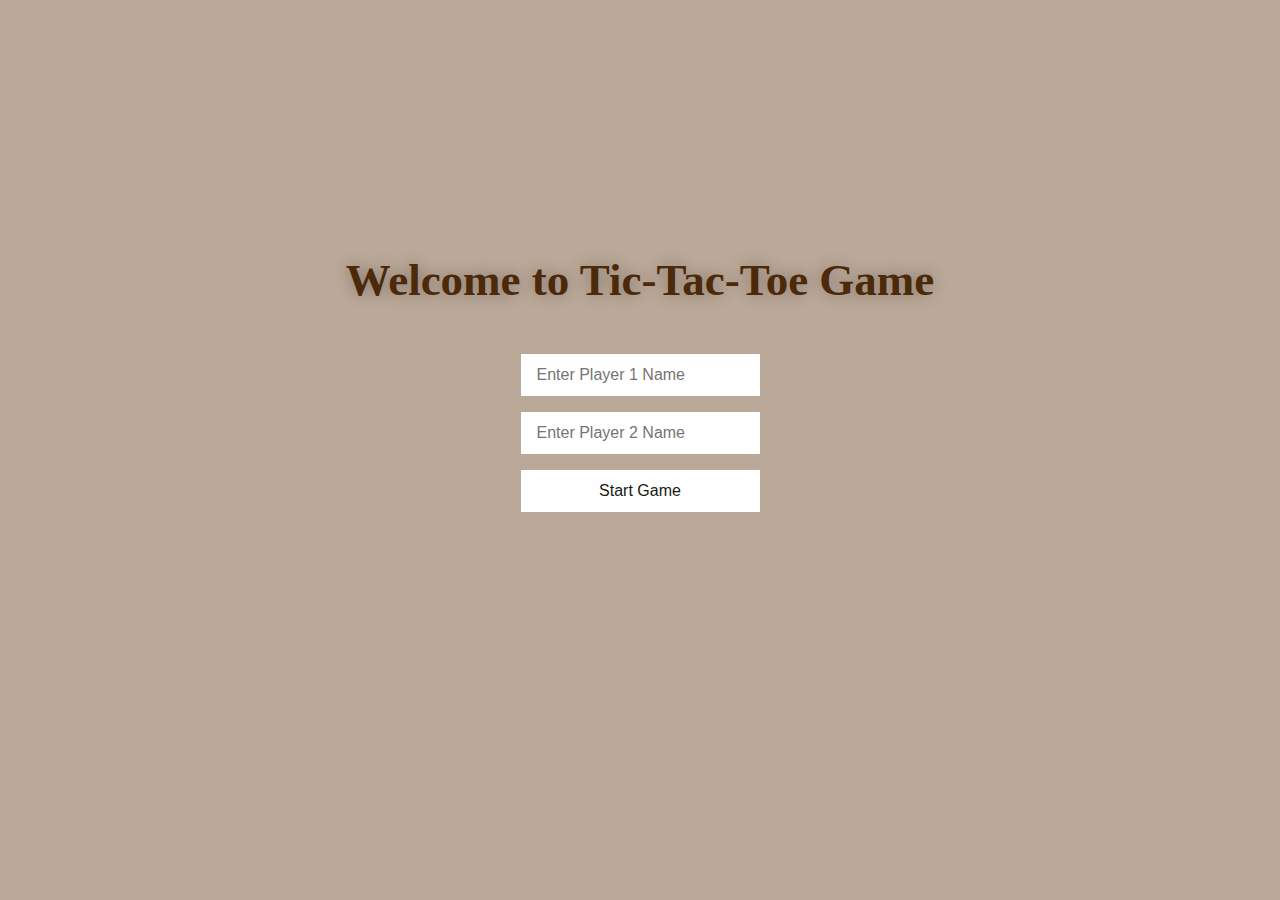
<file: index.html>
<!DOCTYPE html>
<html lang="en">
<head>
  <meta charset="UTF-8"/>
  <meta name="viewport" content="width=device-width,initial-scale=1.0"/>
  <title>Tic-Tac-Toe — Welcome</title>
  <link rel="stylesheet" href="styles.css"/>
</head>
<body>
  <main class="home">
    <h1><b>Welcome to Tic-Tac-Toe Game</b></h1>
    <div class="player-inputs">
      <input type="text" id="player1" placeholder="Enter Player 1 Name"/>
      <input type="text" id="player2" placeholder="Enter Player 2 Name"/>
      <button id="start-btn">Start Game</button>
    </div>
  </main>

  <script>
    document.getElementById('start-btn').addEventListener('click', () => {
      const p1 = document.getElementById('player1').value.trim() || 'Player 1';
      const p2 = document.getElementById('player2').value.trim() || 'Player 2';
      localStorage.setItem('p1', p1);
      localStorage.setItem('p2', p2);
      // clear any old result
      localStorage.removeItem('result');
      window.location.href = 'game.html';
    });
  </script>
  <script src="home.js"></script>

</body>
</html>
</file>
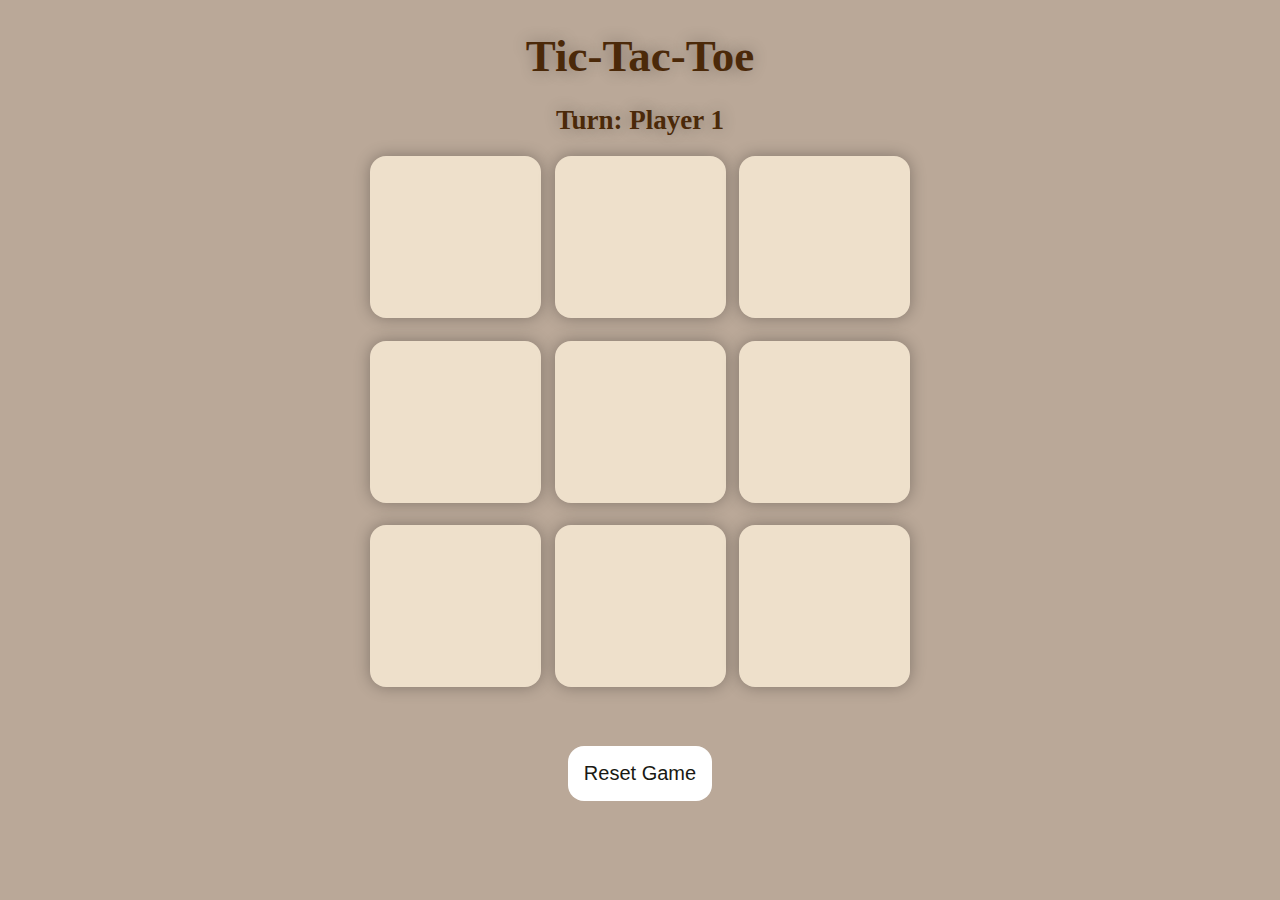
<file: game.html>
<!DOCTYPE html>
<html lang="en">
<head>
  <meta charset="UTF-8"/>
  <meta name="viewport" content="width=device-width,initial-scale=1.0"/>
  <title>Tic-Tac-Toe — Game</title>
  <link rel="stylesheet" href="styles.css"/>
</head>
<body>
  <main>
    <h1>Tic-Tac-Toe</h1>
    <h2 id="turn-indicator">Turn: </h2>
    <div class="container">
      <div class="game">
        <!-- 9 boxes -->
        <button class="box"></button><!-- ×9 -->
        <button class="box"></button>
        <button class="box"></button>
        <button class="box"></button>
        <button class="box"></button>
        <button class="box"></button>
        <button class="box"></button>
        <button class="box"></button>
        <button class="box"></button>
      </div>
    </div>
    <button id="reset-btn">Reset Game</button>
  </main>

  <script>
  // --- grab DOM ---
  let boxes = document.querySelectorAll('.box');
  let resetBtn = document.getElementById('reset-btn');
  const turnIndicator = document.getElementById('turn-indicator');

  // --- players & turn ---
  const p1 = localStorage.getItem('p1') || 'Player 1';
  const p2 = localStorage.getItem('p2') || 'Player 2';
  let turnP1 = true;
  let moves = 0;

  const winPatterns = [
    [0,1,2],[3,4,5],[6,7,8], // rows
    [0,3,6],[1,4,7],[2,5,8], // cols
    [0,4,8],[2,4,6]          // diags
  ];

  // Update the “Turn:” text
  function updateTurn() {
      turnIndicator.textContent = `Turn: ${turnP1 ? p1 : p2}`;
    }

  // reset board
  function resetBoard() {
    turnP1 = true; moves = 0;
    boxes.forEach(b => {
      b.disabled = false;
      b.textContent = '';
      b.classList.remove('p1','p2');
    });
    updateTurn();
  }
  resetBtn.addEventListener('click', resetBoard);

  // End game: save result and go to result page
  function endGame(result, winnerName='') {
      localStorage.setItem('result', result);
      if (winnerName) localStorage.setItem('winner', winnerName);
      window.location.href = 'result.html';
    }

  // check for win/draw
  function endGame(result, who='') {
    // result: 'win' or 'draw'
    localStorage.setItem('result', result);
    if (who) localStorage.setItem('winner', who);
    window.location.href = 'result.html';
  }

  // Check winning patterns
  function checkWinner() {
      for (let pat of winPatterns) {
        const [a,b,c] = pat;
        const v1 = boxes[a].textContent,
              v2 = boxes[b].textContent,
              v3 = boxes[c].textContent;
        if (v1 && v1 === v2 && v2 === v3) {
          return v1;  // 'X' or 'O'
        }
      }
      return null;
    }

    // Box click handler
    boxes.forEach(box => {
      box.addEventListener('click', () => {
        if (turnP1) {
          box.textContent = 'X';
          box.classList.add('p1');
        } else {
          box.textContent = 'O';
          box.classList.add('p2');
        }
        box.disabled = true;
        moves++;

        const winnerMark = checkWinner();
        if (winnerMark) {
          const winnerName = winnerMark === 'X' ? p1 : p2;
          endGame('win', winnerName);
        } else if (moves === 9) {
          endGame('draw');
        } else {
          turnP1 = !turnP1;
          updateTurn();
        }
      });
    });

    // Initialize on load
    window.addEventListener('load', resetBoard);
  </script>
  <script src="game.js"></script>

</body>
</html>
</file>
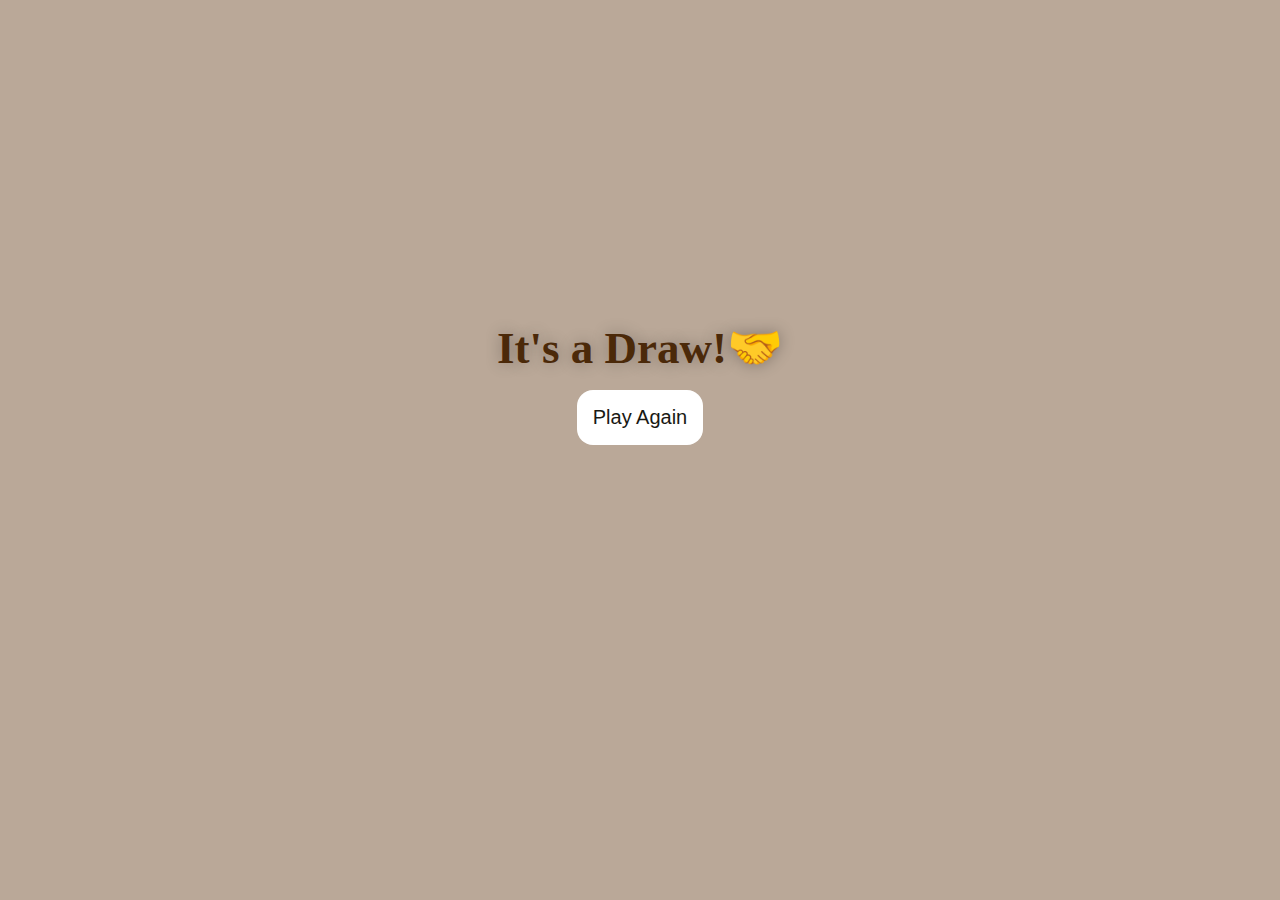
<file: result.html>
<!DOCTYPE html>
<html lang="en">
<head>
  <meta charset="UTF-8"/>
  <meta name="viewport" content="width=device-width,initial-scale=1.0"/>
  <title>Tic-Tac-Toe — Result</title>
  <link rel="stylesheet" href="styles.css"/>
</head>
<body>
  <main class="result">
    <h1 id="result-msg"></h1>
    <button id="new-btn">Play Again</button>
  </main>

  <script>
    const res = localStorage.getItem('result');
    const winner = localStorage.getItem('winner');
    const msgEl = document.getElementById('result-msg');

    if (res === 'win') {
      msgEl.textContent = `Congratulations, Winner is ${winner}!🎉 `;
    } else {
      msgEl.textContent = `It's a Draw!🤝`;
    }

    document.getElementById('new-btn')
      .addEventListener('click', () => {
        window.location.href = 'index.html';
      });
  </script>
  <script src="result.js"></script>
</body>
</html>
</file>
<file: styles.css>
* {
    margin: 10;
    padding: 10;
  }
  
  body {
    background-color: #baa898;
    text-align: center; 
    text-shadow: 0 0 1rem rgba(0, 0, 0, 0.3);
    font-size: 4vmin;
    font-weight: bold;
    color: #191913;
  }

  .home, .result {
    display: flex;
    flex-direction: column;
    align-items: center;
    justify-content: center;
    height: 80vh;
  }
  
  .player-inputs {
    display: flex;
    flex-direction: column;
    gap: 1rem;
    margin-top: 2rem;
  }
  
  .player-inputs input,
  .player-inputs button {
    background-color: #fff;
    color: #191913;
    padding: 0.75rem 1rem;
    font-size: 1rem;
    border: none;
  }
  
  /* Game page */
  h1 { 
    color: #4b2909; 
    margin-bottom: 1rem; 
    font-size: 5vmin; 
  }
  
  #turn-indicator {
    color: #4b2909;
    font-size: 3vmin;
    margin-bottom: 1rem;
  }
  
  .container {
    display: flex;
    justify-content: center;
    margin-bottom: 1.5rem;
  }
  
  .game {
    height: 60vmin;
    width: 60vmin;
    display: flex;
    flex-wrap: wrap;
    justify-content: center;
    align-items: center;
    gap: 1.5vmin;
  }
  
  .box {
    flex: 1 1 30%;
    height: 18vmin;
    width: 18vmin;
    border-radius: 1rem;
    border: none;
    box-shadow: 0 0 1rem rgba(0, 0, 0, 0.3);
    font-size: 8vmin;
    background-color: #eee0cb;
    cursor: pointer;
  }
  
  .p1 {
    color: #b0413e;
    font-weight: bold;
  }
  .p2 {
    color:#191913;
    font-weight: bold;
  }
  
  #reset-btn {
    padding: 1rem;
    font-size: 1.25rem;
    background-color: #fff;
    color: #191913;
    border-radius: 1rem;
    border: none;
    margin-top: 30px;
  }
  
  #new-btn {
    padding: 1rem;
    font-size: 1.25rem;
    background-color: #fff;
    color: #191913;
    border-radius: 1rem;
    border: none;
  }
 
  @media (max-width: 600px) {
    .game {
      width: 90vmin;
      height: 90vmin;
    }
    .box { font-size: 12vmin; }
    h1 { font-size: 8vmin; }
    #turn-indicator { font-size: 5vmin; }
  }
</file>
